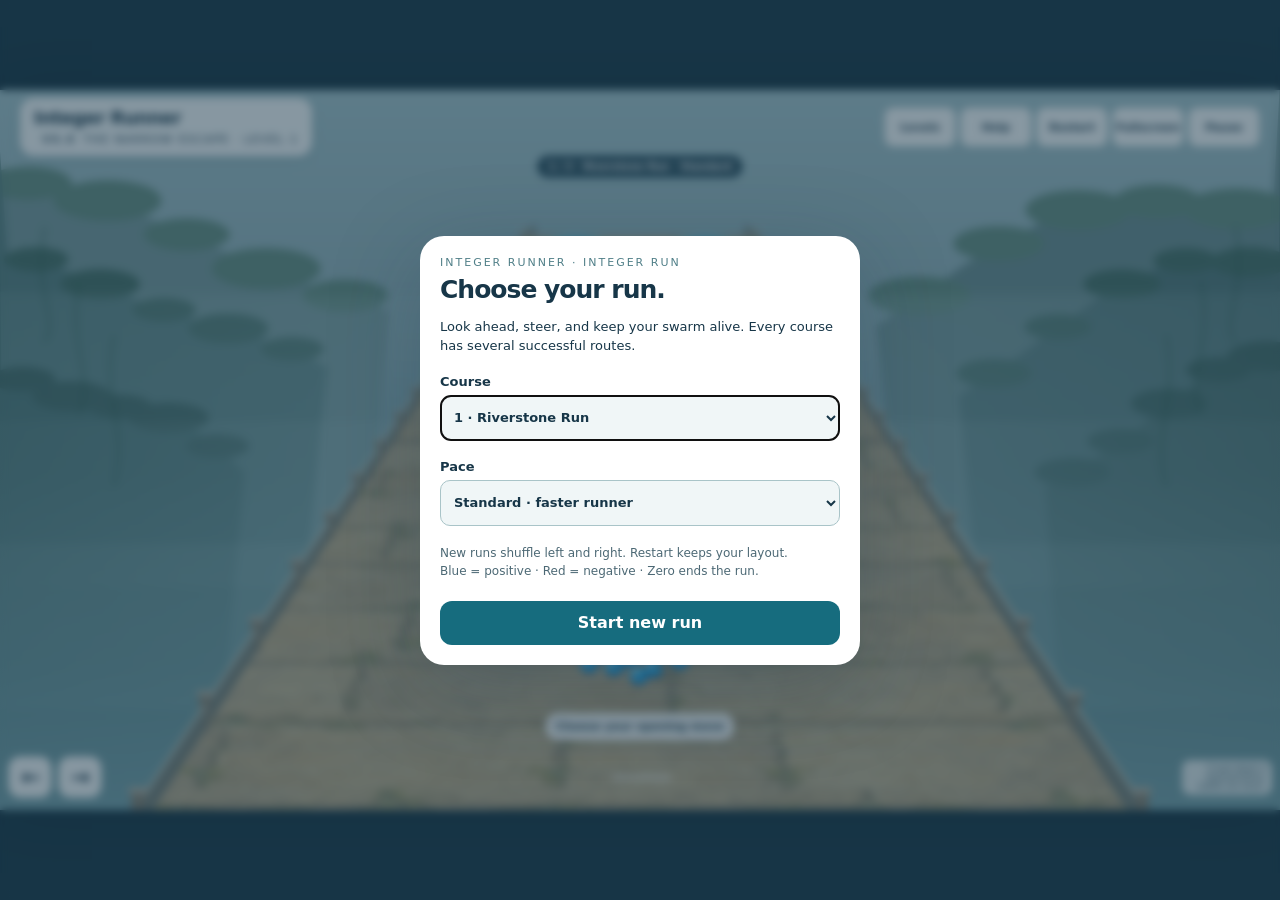
<file: index.html>
<!doctype html>
<html lang="en"><head><meta charset="utf-8"><meta name="viewport" content="width=device-width,initial-scale=1,viewport-fit=cover"><meta name="theme-color" content="#166c7e"><title>Integer Runner · v0.8</title><link rel="stylesheet" href="blob-runner/src/styles.css"><!-- Cloudflare Web Analytics --><script type='module' src='https://static.cloudflareinsights.com/beacon.min.js' data-cf-beacon='{"token": "b0deb9e26d5b4ab8afbd2ccc45627468"}'></script><!-- End Cloudflare Web Analytics -->
<style>.release-version{display:inline-block;font:600 12px/1.3 system-ui,sans-serif;color:inherit;opacity:.8;margin:0 8px}</style></head><body><main id="stage">
<canvas id="game" aria-label="Forward scrolling signed integer swarm runner. Use left and right arrow keys or drag to steer."></canvas>
<header><div class="brand"><strong>Integer Runner</strong><span class="release-version">v0.8</span><span>The Narrow Escape · Level 1</span></div><div class="tools"><button id="levels">Levels</button><button id="help">Help</button><button id="restart">Restart</button><button id="full">Fullscreen</button><button id="pause">Pause</button></div></header>
<div id="levelHud"></div>
<div id="notice" role="status" aria-live="polite">Look ahead. Choose your route.</div><div id="pauseVeil" hidden>Paused</div>
<footer><div class="steering"><button id="left" aria-label="Steer left">←</button><button id="right" aria-label="Steer right">→</button></div><div class="progress" aria-label="Level progress"><i id="progress"></i></div><div class="sample">Crowd detail is representative.<br>Labels are exact.</div></footer>
<dialog id="intro"><div class="eyebrow">Integer Runner · Integer Run</div><h1>Choose your run.</h1><p>Look ahead, steer, and keep your swarm alive. Every course has several successful routes.</p>
<label class="setting" for="levelSelect">Course<select id="levelSelect"><option value="0">1 · Riverstone Run</option><option value="1">2 · Amber Crossing</option><option value="2">3 · Twilight Rush</option><option value="3">4 · Dr. Fin — Boss only</option></select></label>
<label class="setting" for="difficultySelect">Pace<select id="difficultySelect"><option value="relaxed">Relaxed · more thinking time</option><option value="standard" selected>Standard · faster runner</option><option value="fast">Fast · quick decisions</option></select></label>
<p class="menuNote">New runs shuffle left and right. Restart keeps your layout.<br>Blue = positive · Red = negative · Zero ends the run.</p><button id="resumeBoss" class="primary" hidden>Continue from boss checkpoint</button><button id="begin" class="primary">Start new run</button></dialog>
<dialog id="helpDialog"><div class="eyebrow">How to play</div><h1>Look ahead. Then steer.</h1><ul><li>Use arrows, A/D, bottom arrows, or drag left/right. At operation circles, the nearest lane is selected.</li><li>Operation circles change your exact value. Negative multiplication reverses color.</li><li>Both incoming swarms move toward your group. Front contact determines which army you encounter; the other keeps approaching.</li><li>Same signs join. Opposite signs cancel at their point of front contact; equal quantities disappear together.</li><li>If your army reaches zero at any point, you lose, even if the opposing army has survivors. Sign gates span the road. Blue gates say POSITIVE +; red gates say NEGATIVE −. Choose an earlier operation that gives you the required sign.</li><li>The final gate requires <strong>0 &lt; |value| &lt; 5</strong>. The final lanes rejoin automatically. The entire swarm either passes or stops.</li><li>Levels lets you choose a course and pace. Start new run shuffles operations and the first incoming pair. Restart repeats the current layout.</li><li>After the size gate, a checkpoint saves your entry army. Face Dr. Fin in the forest arena: matching signs feed him; opposite signs shrink both armies. Touch operation circles instantly, absorb incoming blobs, and retreat before zero. Retry restarts the boss at 100 with your checkpoint army. Level 4 starts directly at the boss with 12 blobs.</li><li>Space pauses; R restarts. Escape closes Help. Fullscreen depends on browser support.</li></ul><button id="closeHelp" class="primary">Back to game</button></dialog>
<dialog id="result"><div class="eyebrow" id="resultTag"></div><h1 id="resultTitle"></h1><p id="resultText"></p><div id="history"></div><p></p><button id="nextLevel" class="primary" hidden>Next course →</button><button id="again" class="primary">Retry this layout</button><button id="chooseLevel" class="secondary">Choose course &amp; pace</button></dialog>
<script src="blob-runner/src/model.js"></script><script src="blob-runner/src/art.js"></script><script src="environment.js?v=20261119-jungle-fade"></script><script src="blob-runner/src/game.js?v=20261119-stable-spots"></script></main></body></html>
</file>
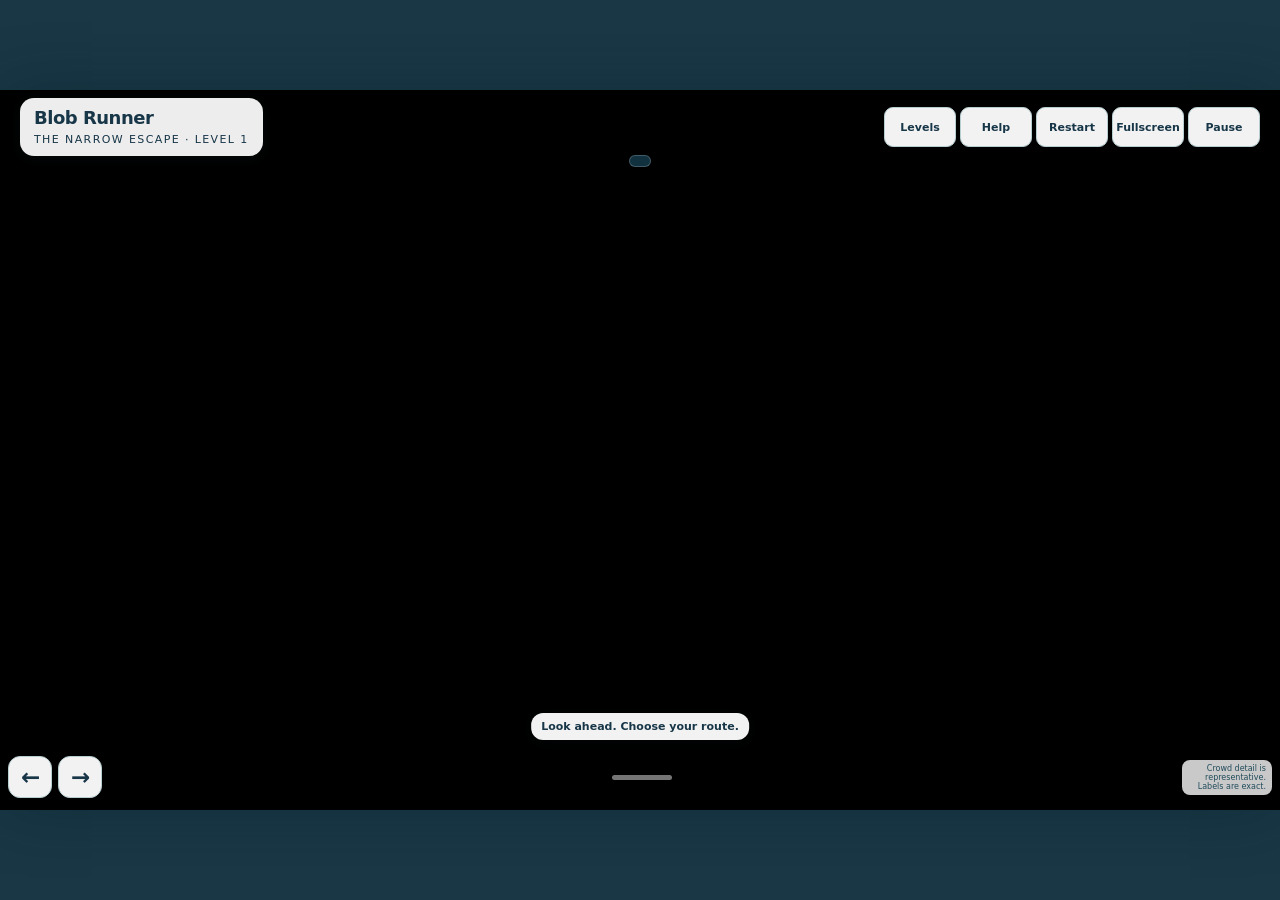
<file: blob-runner/index.html>
<!doctype html>
<html lang="en"><head><meta charset="utf-8"><meta name="viewport" content="width=device-width,initial-scale=1,viewport-fit=cover"><meta name="theme-color" content="#166c7e"><title>Blob Runner — Integer Run</title><link rel="stylesheet" href="src/styles.css"></head><body><main id="stage">
<canvas id="game" aria-label="Forward scrolling signed integer swarm runner. Use left and right arrow keys or drag to steer."></canvas>
<header><div class="brand"><strong>Blob Runner</strong><span>The Narrow Escape · Level 1</span></div><div class="tools"><button id="levels">Levels</button><button id="help">Help</button><button id="restart">Restart</button><button id="full">Fullscreen</button><button id="pause">Pause</button></div></header>
<div id="levelHud"></div>
<div id="notice" role="status" aria-live="polite">Look ahead. Choose your route.</div><div id="pauseVeil" hidden>Paused</div>
<footer><div class="steering"><button id="left" aria-label="Steer left">←</button><button id="right" aria-label="Steer right">→</button></div><div class="progress" aria-label="Level progress"><i id="progress"></i></div><div class="sample">Crowd detail is representative.<br>Labels are exact.</div></footer>
<dialog id="intro"><div class="eyebrow">Blob Runner · Integer Run</div><h1>Choose your run.</h1><p>Look ahead, steer, and keep your swarm alive. Every course has several successful routes.</p>
<label class="setting" for="levelSelect">Course<select id="levelSelect"><option value="0">1 · Riverstone Run</option><option value="1">2 · Amber Crossing</option><option value="2">3 · Twilight Rush</option></select></label>
<label class="setting" for="difficultySelect">Pace<select id="difficultySelect"><option value="relaxed">Relaxed · more thinking time</option><option value="standard" selected>Standard · faster runner</option><option value="fast">Fast · quick decisions</option></select></label>
<p class="menuNote">New runs shuffle left and right. Restart keeps your layout.<br>Blue = positive · Red = negative · Zero ends the run.</p><button id="begin" class="primary">Start new run</button></dialog>
<dialog id="helpDialog"><div class="eyebrow">How to play</div><h1>Look ahead. Then steer.</h1><ul><li>Use arrows, A/D, bottom arrows, or drag left/right. At operation circles, the nearest lane is selected.</li><li>Operation circles change your exact value. Negative multiplication reverses color.</li><li>Both incoming swarms move toward your group. Front contact determines which interacts first; the other keeps approaching.</li><li>Same signs join. Opposite signs cancel at their point of front contact; equal quantities disappear together.</li><li>If your army reaches zero at any point, you lose, even if the opposing army has survivors. Sign gates span the road. Blue gates say POSITIVE +; red gates say NEGATIVE −. Choose an earlier operation that gives you the required sign.</li><li>The final gate requires <strong>0 &lt; |value| &lt; 5</strong>. The final lanes rejoin automatically. The entire swarm either passes or stops.</li><li>Levels lets you choose a course and pace. Start new run shuffles operations and the first incoming pair. Restart repeats the current layout.</li><li>After the size gate, counter the boss in a circular arena. Move with arrow keys/WASD or tap/drag anywhere on the arena. Choose one operation per attack; oppose the pulse and survive to score a hit. Three hits win. Same signs merge without boss damage.</li><li>Space pauses; R restarts. Escape closes Help. Fullscreen depends on browser support.</li></ul><button id="closeHelp" class="primary">Back to game</button></dialog>
<dialog id="result"><div class="eyebrow" id="resultTag"></div><h1 id="resultTitle"></h1><p id="resultText"></p><div id="history"></div><p></p><button id="nextLevel" class="primary" hidden>Next course →</button><button id="again" class="primary">Retry this layout</button><button id="chooseLevel" class="secondary">Choose course &amp; pace</button></dialog>
<script src="src/model.js"></script><script src="src/art.js"></script><script src="src/boss-runtime.js"></script><script src="src/game.js?v=20261119-stable-spots"></script></main></body></html>
</file>
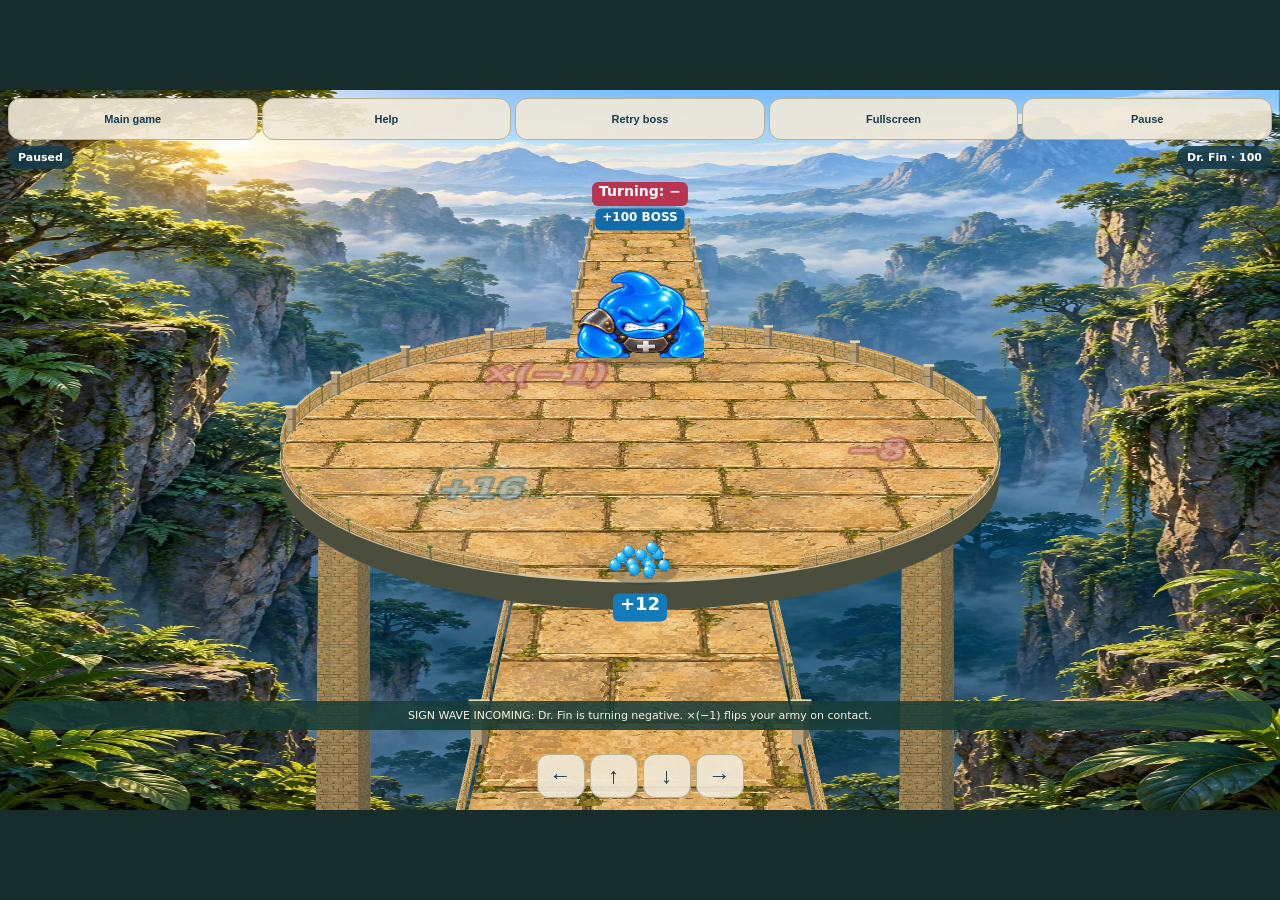
<file: boss.html>
<!doctype html><html><head><meta charset="utf-8"><meta name="viewport" content="width=device-width,initial-scale=1"><title>Integer Runner — Dr. Fin Arena</title><style>
*{box-sizing:border-box}body{margin:0;background:#172d2c;font-family:system-ui;color:#163c50;display:grid;place-items:center;height:100dvh}#stage{position:relative;width:min(100vw,177.78dvh,1600px);height:min(100dvh,56.25vw,900px);aspect-ratio:16/9;overflow:hidden}canvas{width:100%;height:100%;display:block;touch-action:none}header{position:absolute;top:8px;left:8px;right:8px;display:flex;gap:4px}button{border:1px solid #b7b191;border-radius:12px;background:#f1ead8e8;color:#163c50;font-weight:750;min-height:42px;padding:8px;cursor:pointer}header button{flex:1;font-size:11px}#phase,#health{position:absolute;top:56px;color:white;background:#153a4bdc;border-radius:16px;padding:5px 10px;font-size:11px;font-weight:800}#phase{left:8px}#health{right:8px}#notice{position:absolute;bottom:80px;left:8px;right:8px;background:#173b36d9;color:#f7f2df;border-radius:10px;padding:8px;font-size:11px;text-align:center}footer{position:absolute;bottom:12px;left:8px;right:8px;display:flex;gap:5px;justify-content:center}footer button{width:48px;font-size:22px;touch-action:none}dialog{max-width:min(420px,92vw);border:0;border-radius:20px;padding:24px;color:#163c50}dialog p{line-height:1.5;font-size:14px}dialog button{width:100%}dialog::backdrop{background:#15354499}#result{position:absolute;inset:30% 5% auto;background:white;padding:20px;border-radius:16px;text-align:center}#result[hidden]{display:none}
@media(orientation:portrait){#stage{width:100vw;height:100dvh;aspect-ratio:auto}}</style></head><body><main id="stage"><canvas aria-label="Boss arena. Arrow keys or WASD move. Tap or drag to move toward a point."></canvas><header><button id="menu">Main game</button><button id="help">Help</button><button id="restart">Retry boss</button><button id="full">Fullscreen</button><button id="pause">Pause</button></header><div id="phase"></div><div id="health"></div><div id="notice" role="status"></div><footer><button data-x="-1" data-z="0" aria-label="Move left">←</button><button data-x="0" data-z="1" aria-label="Move forward">↑</button><button data-x="0" data-z="-1" aria-label="Move backward">↓</button><button data-x="1" data-z="0" aria-label="Move right">→</button></footer><section id="result" hidden><h2 id="outcome"></h2><button id="retry">Retry boss checkpoint</button></section><dialog id="intro" open><h1>Integer Runner<br>Dr. Fin Arena</h1><p>Try the boss without playing a course. The same forward perspective opens into a wider arena.</p><p><b>Absorb → change sign → counter.</b> Blue (positive) blobs add to matching blue armies; red (negative) blobs add to matching red armies. Opposite colors cancel. Approach with the opposite sign to cancel its body continuously. Both become smaller together. Retreat before your army reaches zero.</p><p>There are <b>three small glowing spots</b> on the floor: one positive addition, one negative subtraction, and one multiplication. Each operation stays the same until used; it does not change to target your army. All three are usually safe when they appear, and at least two remain safe. <b>Reaching or crossing zero with addition or subtraction is a loss.</b> Negative operations glow red; positive-only operations glow blue.</p><p>Dr. Fin starts at +100. Watch the warning, then avoid or use the ×(−1) sign wave. Four separate groups enter from different places around the edge of the arena: <b>two blue positive groups and two red negative groups, each with a different integer value</b>. They travel along different paths and retain their signs. Opposite signs reduce his health; matching signs heal him. A zero army is eliminated.</p><button id="start">Try the boss</button></dialog><dialog id="helpDialog"><h2>Grow, flip, counter</h2><p>Arrow keys/WASD or tap/drag anywhere to move. Absorb the boss’s matching-color blobs. Use a ground-light operation to get the opposite sign, then approach the boss. Opposite signs shrink together; matching signs transfer your blobs to the boss, making him larger. Back out before your army reaches zero.</p><p>Three operation lights appear on the stone floor: a positive addition, a negative subtraction, and a multiplication. Their numbers are fixed while visible, even after an army encounter or sign wave. They are chosen to be useful, not intentionally lethal; changes in your army can still make an operation dangerous. You lose if addition or subtraction reaches or crosses zero—for example, −8 + 16 is a loss. A used light fades as a new one materializes elsewhere. All three remain available, with at least two safe operations. Each ×(−1) wave flips your sign without changing its magnitude; incoming blobs retain their original sign.</p><p>Operations are written in bright glowing light directly on the ground; no outcome previews or physical pads. Used spots fade and new spots appear elsewhere. Each attack brings four independently moving groups: two positive blue and two negative red with different integer values. Work with opposite signs to reduce Dr. Fin from 100 to zero. Space pauses; R restarts. Close Help, then Resume.</p><button id="closeHelp">Close Help</button></dialog><script src="boss-src/model.js"></script><script src="boss-src/art.js"></script><script src="boss-src/lab.js?v=20261119-stable-spots"></script></main></body></html>
</file>
<file: blob-runner/src/styles.css>
:root{font-family:system-ui,-apple-system,Segoe UI,sans-serif;color:#173648;background:#bbdfdf;font-synthesis:none}*{box-sizing:border-box}body{margin:0;overflow:hidden}button{font:inherit;cursor:pointer;border:1px solid #b7ced0;border-radius:12px;padding:10px 14px;background:#fffffff2;color:#173648;font-weight:750;min-height:44px}button:hover{background:#e6f7f6}button:focus-visible{outline:3px solid #ffb839;outline-offset:3px}canvas{display:block;width:100vw;height:100dvh;touch-action:none}header{position:fixed;top:max(12px,env(safe-area-inset-top));left:16px;right:16px;display:flex;align-items:center;justify-content:space-between;gap:8px;pointer-events:none}.brand{background:#ffffffed;padding:9px 14px;border-radius:14px;box-shadow:0 3px 12px #204e5620}.brand strong{display:block;font-size:18px;letter-spacing:-.5px}.brand span{font-size:11px;letter-spacing:1.4px;text-transform:uppercase}.tools{display:flex;gap:6px;pointer-events:auto}.tools button{padding:9px 12px}.quantity{position:fixed;left:50%;top:78px;transform:translateX(-50%);padding:7px 22px;border:2px solid white;border-radius:18px;color:white;background:#0876cb;font-size:30px;font-weight:850;font-variant-numeric:tabular-nums;box-shadow:0 4px 18px #17364828}.quantity small{display:block;text-align:center;font-size:9px;letter-spacing:1.3px;text-transform:uppercase}.negative{background:#d23e57}.zero{background:#536d7c}#notice{position:fixed;bottom:84px;left:50%;transform:translateX(-50%);width:max-content;max-width:92vw;padding:9px 16px;border-radius:12px;background:#fffffff2;color:#173648;text-align:center;font-weight:650;font-size:14px;box-shadow:0 3px 14px #1736481a;pointer-events:none}footer{position:fixed;bottom:max(14px,env(safe-area-inset-bottom));left:16px;right:16px;display:flex;align-items:center;justify-content:space-between;gap:8px}.steering{display:flex;gap:10px}.steering button{width:62px;font-size:25px;padding:3px 12px;touch-action:none;user-select:none}.progress{width:180px;max-width:32vw;height:5px;background:#ffffff75;border-radius:8px;overflow:hidden}.progress i{display:block;height:100%;width:0;background:#245d69}.sample{font-size:10px;text-align:right;color:#214c5b;background:#ffffffc9;border-radius:8px;padding:5px 8px;max-width:155px}dialog{border:0;border-radius:24px;padding:28px;max-width:480px;width:calc(100vw - 32px);color:#173648;box-shadow:0 22px 90px #16344940}dialog::backdrop{background:#16344980;backdrop-filter:blur(4px)}dialog h1{font-size:30px;letter-spacing:-1px;margin:6px 0 10px}dialog p{line-height:1.5;font-size:15px}dialog .eyebrow{font-size:11px;letter-spacing:2px;text-transform:uppercase;color:#507f88}dialog button.primary{background:#166c7e;color:white;border:0;padding:12px 20px;width:100%}dialog ul{padding-left:20px;line-height:1.6;font-size:14px}.key{border:1px solid #b7ced0;border-radius:4px;padding:0 4px}#history{font-size:12px;padding:10px 13px;background:#edf5f4;border-radius:12px;line-height:1.7;max-height:160px;overflow:auto}#pauseVeil{position:fixed;inset:0;display:grid;place-items:center;pointer-events:none;background:#17364820;font-size:32px;font-weight:800;color:white;text-shadow:0 2px 5px #173648}#pauseVeil[hidden]{display:none}@media(max-width:600px){header{left:8px;right:8px;top:8px}.brand{padding:8px 10px}.brand strong{font-size:14px}.brand span{font-size:8px}.tools{gap:4px}.tools button{font-size:11px;padding:8px;min-height:42px;border-radius:9px}.quantity{top:68px;font-size:25px;padding:4px 18px}footer{left:10px;right:10px}.sample{max-width:105px;font-size:9px}.progress{max-width:23vw}#notice{font-size:12px;bottom:78px;padding:8px 12px}}@media(max-height:500px){.quantity{top:62px;left:66px;font-size:22px}#notice{bottom:67px;font-size:12px}.brand span{display:none}dialog{padding:18px;max-height:94dvh;overflow:auto}}
@media(max-width:600px){.brand{flex-shrink:0;padding:10px 8px}.brand strong{font-size:12px;white-space:nowrap}.brand span{display:none}header{gap:4px}}
@media(max-height:500px){#notice{bottom:14px;max-width:55vw;font-size:11px;padding:6px 10px}.progress{visibility:hidden}}
@media(max-width:360px){.brand{display:none}.tools{width:100%;justify-content:space-between}.tools button{min-width:44px}}

/* Always a phone-shaped playfield, including desktop and fullscreen. */
body{height:100dvh;display:grid;place-items:center;background:#193745}
#stage{position:relative;width:min(100vw,56.25dvh,480px);aspect-ratio:9/16;overflow:hidden;box-shadow:0 0 60px #071b2755;container-type:inline-size}
canvas{width:100%;height:100%}
header{position:absolute;top:8px;left:8px;right:8px;gap:4px}.brand{display:none}
.tools{width:100%;display:grid;grid-template-columns:repeat(4,1fr);gap:4px}
.tools button{padding:7px 2px;min-width:0;min-height:40px;font-size:11px;border-radius:9px}
.quantity{position:absolute;top:58px;left:50%;padding:4px 18px;font-size:25px}
footer{position:absolute;left:8px;right:8px;bottom:12px;gap:5px}.steering{gap:6px}.steering button{width:44px;min-height:42px;font-size:23px}
.sample{font-size:8px;max-width:90px;padding:4px 6px}.progress{width:60px;max-width:15%;visibility:visible}
#notice{position:absolute;bottom:70px;max-width:calc(100% - 16px);font-size:11px;padding:7px 10px}
#pauseVeil{position:absolute}dialog{width:min(440px,calc(100vw - 24px),calc(56.25dvh - 20px));max-height:90dvh;overflow:auto;padding:20px}dialog h1{font-size:25px}dialog p,dialog ul{font-size:13px}
@container(max-width:280px){.tools button{font-size:9px}.quantity{font-size:21px}.sample{font-size:7px;max-width:80px}.progress{display:none}#notice{font-size:10px}}

/* Course setup and compact in-game course status. */
.tools{grid-template-columns:repeat(5,1fr)}
#levelHud{position:absolute;top:55px;left:50%;transform:translateX(-50%);color:#fff;background:#153a4bd9;border:1px solid #ffffff35;border-radius:20px;padding:5px 10px;font-size:10px;font-weight:700;white-space:nowrap;pointer-events:none}
.setting{display:block;font-size:13px;font-weight:750;margin:18px 0}
.setting select{display:block;width:100%;font:inherit;color:#173648;background:#f0f6f7;border:1px solid #a9c4c8;border-radius:10px;padding:12px 9px;margin-top:6px;min-height:46px}
.menuNote{font-size:12px!important;color:#4d6975}
dialog button+button{margin-top:9px}dialog button.secondary{width:100%;background:#edf4f5;border:1px solid #bad0d4}
#nextLevel[hidden]{display:none}
@container(max-width:280px){#levelHud{font-size:8px;max-width:98%;overflow:hidden}.tools button{font-size:8px}}

/* Laptop-first landscape layout, with a responsive phone fallback. */
#stage{width:min(100vw,177.78dvh,1600px);height:min(100dvh,56.25vw,900px);aspect-ratio:16/9}#stage canvas{width:100%;height:100%}
@media(orientation:portrait){#stage{width:100vw;height:100dvh;aspect-ratio:auto}}

@media(min-width:800px){#stage header{left:20px;right:20px;justify-content:space-between}.tools{width:auto!important}.tools button{flex:none!important;min-width:72px}.brand{display:block!important}#levelHud{top:65px}}
</file>
